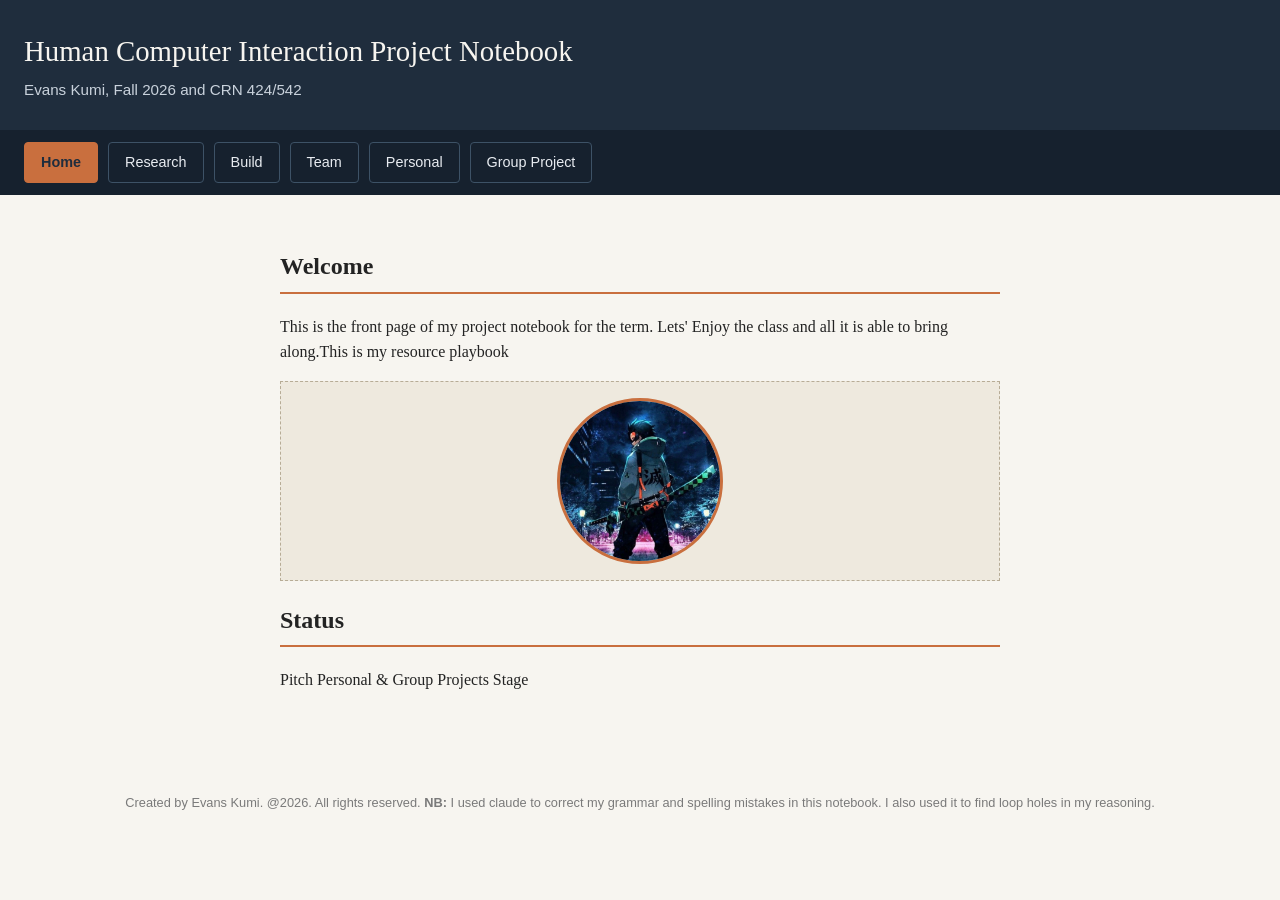
<file: index.html>
<!DOCTYPE html>
<html lang="en">
<head>
  <meta charset="UTF-8">
  <title>Evans' Notebook</title>
  <link rel="stylesheet" type="text/css" href="style.css">
</head>
<body>

  <header>
    <h1>Human Computer Interaction Project Notebook</h1>
    <p>Evans Kumi, Fall 2026 and CRN 424/542</p>
  </header>

  <nav class="notebook-nav">
    <a href="index.html" class="current">Home</a>
    <a href="research.html">Research</a>
    <a href="build.html">Build</a>
    <a href="team.html">Team</a>
    <a href="personal.html">Personal</a>
    <a href="groupproject.html">Group Project</a>
  </nav>

  <main>
    <h2>Welcome</h2>
    <p>
      This is the front page of my project notebook for the term. Lets' Enjoy the class and all it is able to bring along.This is my resource playbook
    </p>

    <p>
      <!-- Project name goes here. One or two sentences on what problem I am
      looking at, who it is for, and why it matters. Replace this once the
      framing is settled, this is usually the first thing a reader wants to
      know. -->
    </p>

    <div class="placeholder">
      <img src="images/profile.jpg" alt="Evans Kumi" class="avatar">
    </div>


    <h2>Status</h2>
    <p>
      Pitch Personal & Group Projects Stage
    </p>
  </main>

  <footer>
    Created by Evans Kumi. @2026. All rights reserved. <strong>NB:</strong> I used claude to correct my grammar and spelling mistakes in this notebook. I also used it to find loop holes in my reasoning.
  </footer>

</body>
</html>
</file>
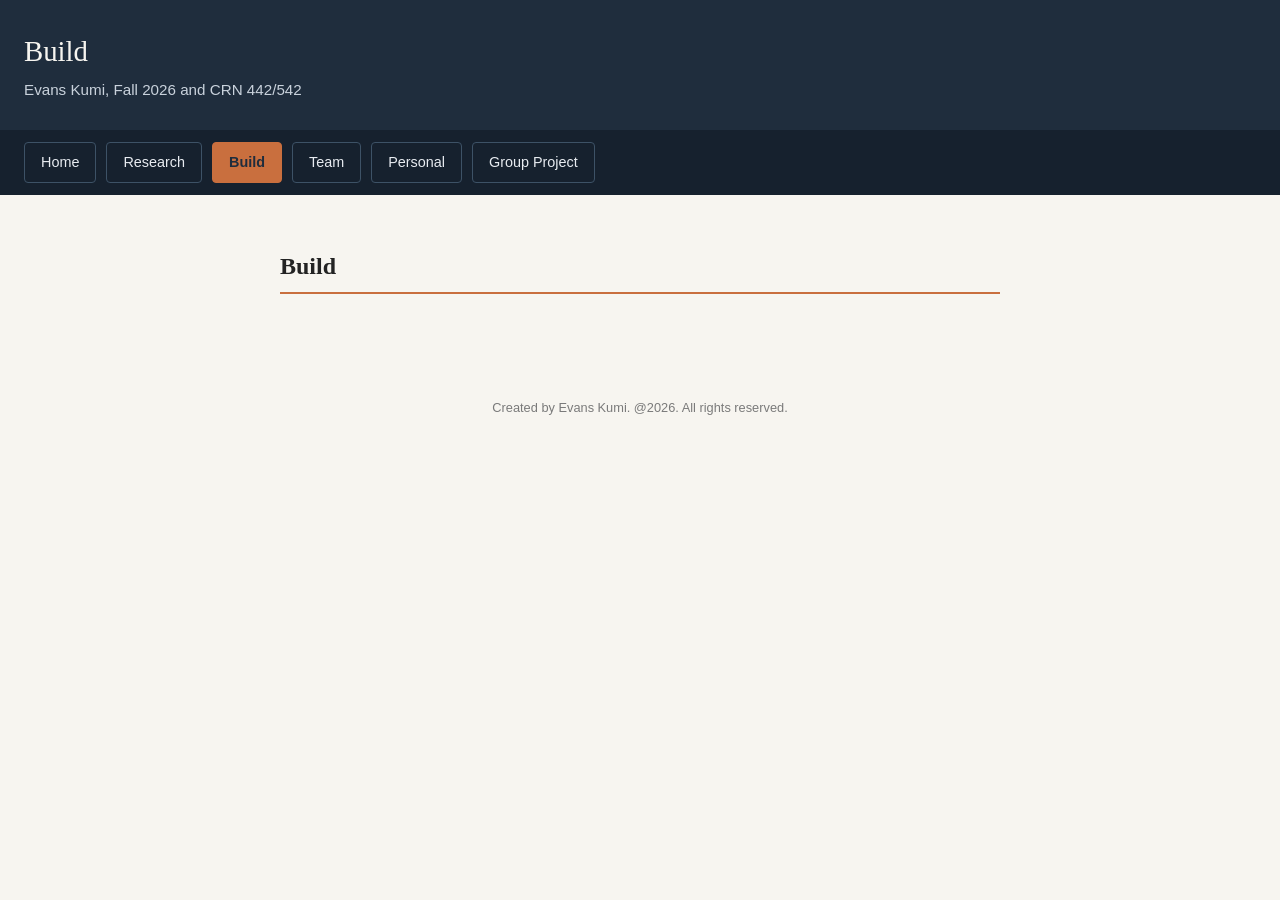
<file: build.html>
<!DOCTYPE html>
<html lang="en">
<head>
  <meta charset="UTF-8">
  <title>Evans' Notebook</title>
  <link rel="stylesheet" type="text/css" href="style.css">
</head>
<body>

  <header>
    <h1>Build</h1>
    <p>Evans Kumi, Fall 2026 and CRN 442/542</p>

  </header>

  <nav class="notebook-nav">
    <a href="index.html" >Home</a>
    <a href="research.html">Research</a>
    <a href="build.html" class="current">Build</a>
    <a href="team.html">Team</a>
    <a href="personal.html">Personal</a>
    <a href="groupproject.html">Group Project</a>
  </nav>

 

  <main>
    <h2>Build</h2>
  </main> 
  <footer>
    Created by Evans Kumi. @2026. All rights reserved.
  </footer>

</body>
</html>
</file>
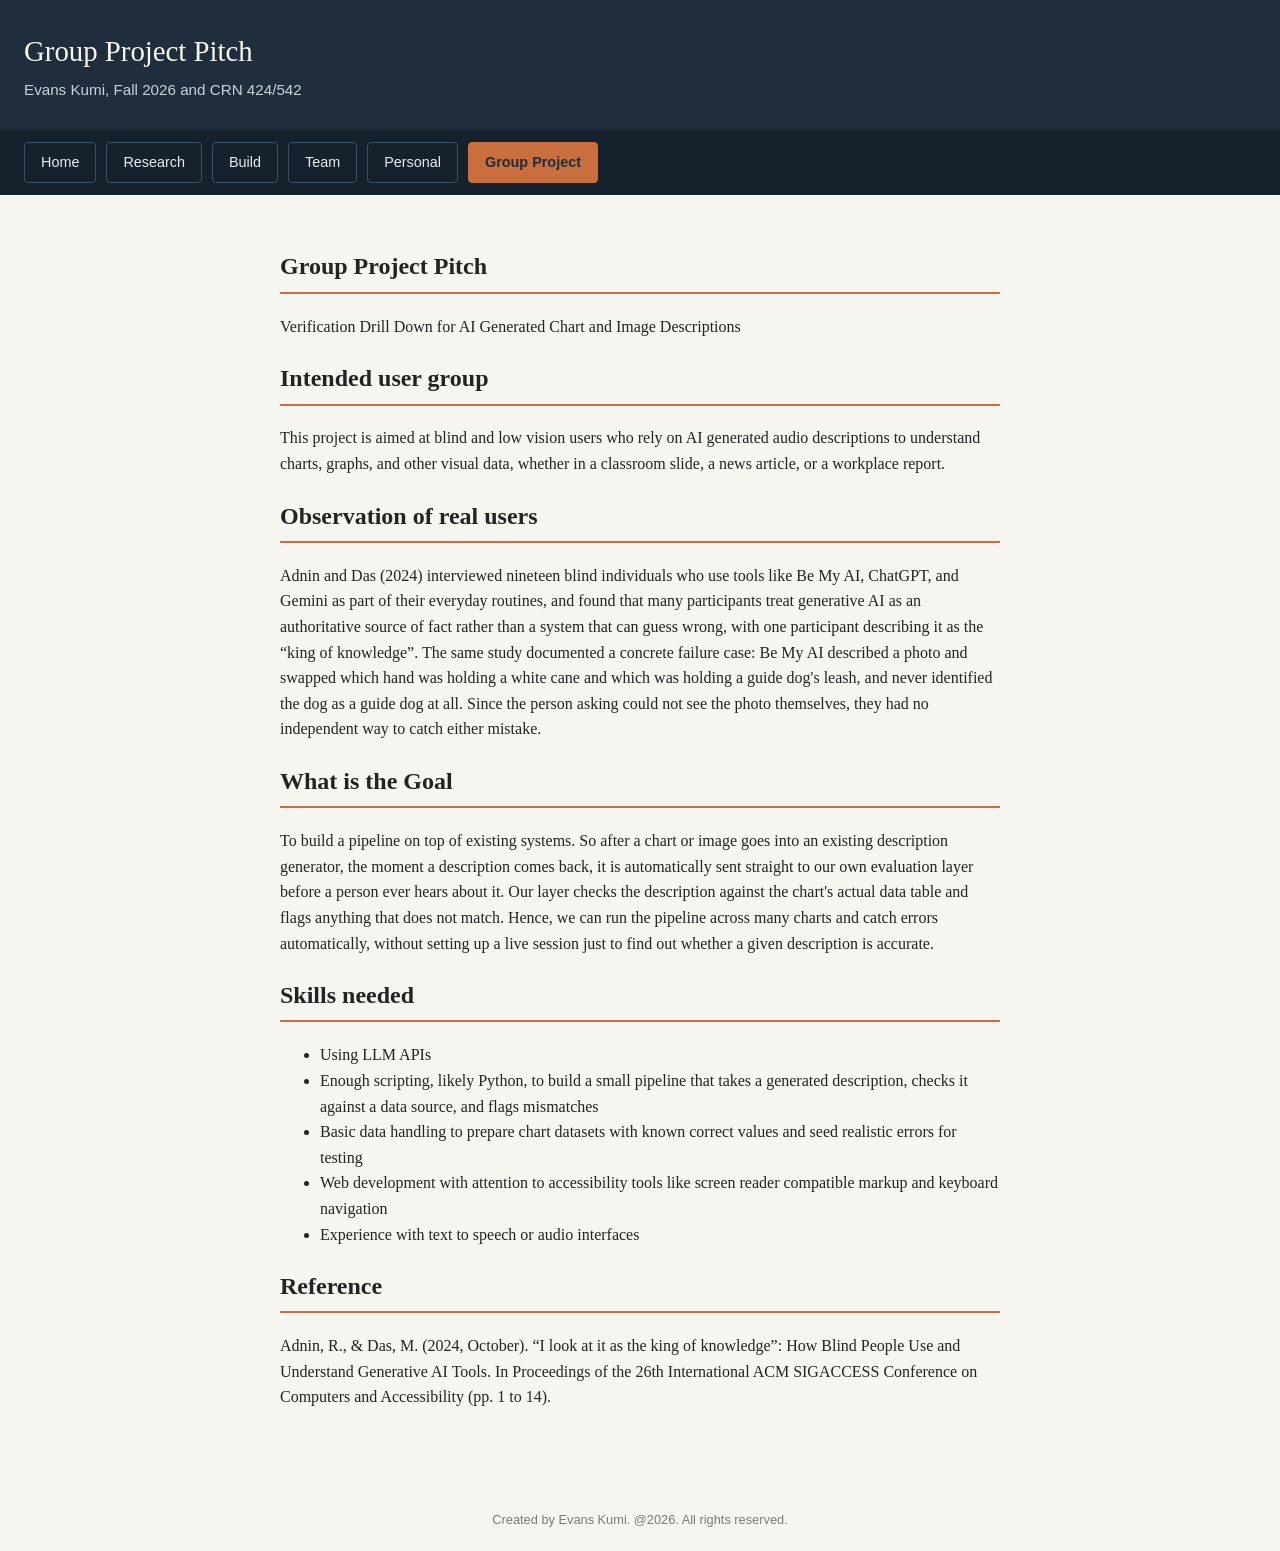
<file: groupproject.html>
<!DOCTYPE html>
<html lang="en">
<head>
  <meta charset="UTF-8">
  <title>Evans' Notebook</title>
  <link rel="stylesheet" type="text/css" href="style.css">
</head>
<body>

  <header>
    <h1>Group Project Pitch</h1>
    <p>Evans Kumi, Fall 2026 and CRN 424/542</p>
  </header>

  <nav class="notebook-nav">
    <a href="index.html" >Home</a>
    <a href="research.html" >Research</a>
    <a href="build.html">Build</a>
    <a href="team.html">Team</a>
    <a href="personal.html">Personal</a>
    <a href="groupproject.html" class="current">Group Project</a>
  </nav>

  <main>
    <h2>Group Project Pitch</h2>
    <p>
      Verification Drill Down for AI Generated Chart and Image Descriptions
    </p>
 
    <h2>Intended user group</h2>
    <p>
      This project is aimed at blind and low vision users who rely on AI
      generated audio descriptions to understand charts, graphs, and other
      visual data, whether in a classroom slide, a news article, or a
      workplace report. 
    </p>
 
    <h2>Observation of real users</h2>
    <p>
      Adnin and
      Das (2024) interviewed nineteen blind individuals who use tools like
      Be My AI, ChatGPT, and Gemini as part of their everyday routines, and
      found that many participants treat generative AI as an authoritative
      source of fact rather than a system that can guess wrong, with one
      participant describing it as the <q>king of knowledge</q>. The same
      study documented a concrete failure case: Be My AI described a photo
      and swapped which hand was holding a white cane and which was holding
      a guide dog's leash, and never identified the dog as a guide dog at
      all. Since the person asking could not see the photo themselves, they
      had no independent way to catch either mistake. 
    </p>
 
    <h2>What is the Goal</h2>
    <p>
      To build a pipeline on top of existing systems. So after a chart or image goes into an existing
      description generator, the moment a description comes back, it is
      automatically sent straight to our own evaluation layer before a
      person ever hears about it. Our layer checks the description against the
      chart's actual data table and flags anything that does not match.
      Hence, we can run the pipeline across many charts and catch
      errors automatically, without setting up a live session just to find
      out whether a given description is accurate.
    </p>
 
    <h2>Skills needed</h2>
    <ul>
       <li>Using LLM APIs</li>
      <li>Enough scripting, likely Python, to build a small pipeline that takes a generated description, checks it against a data source, and flags mismatches</li>
      <li>Basic data handling to prepare chart datasets with known correct values and seed realistic errors for testing</li>
      <li>Web development with attention to accessibility tools like screen reader compatible markup and keyboard navigation</li>
      <li>Experience with text to speech or audio interfaces</li>
    </ul>
     <h2>Reference</h2>
    <p>
      Adnin, R., &amp; Das, M. (2024, October). <q>I look at it as the king
      of knowledge</q>: How Blind People Use and Understand Generative AI
      Tools. In Proceedings of the 26th International ACM SIGACCESS
      Conference on Computers and Accessibility (pp. 1 to 14).
    </p>
  </main>

  <footer>
    Created by Evans Kumi. @2026. All rights reserved.
  </footer>

</body>
</html>
</file>
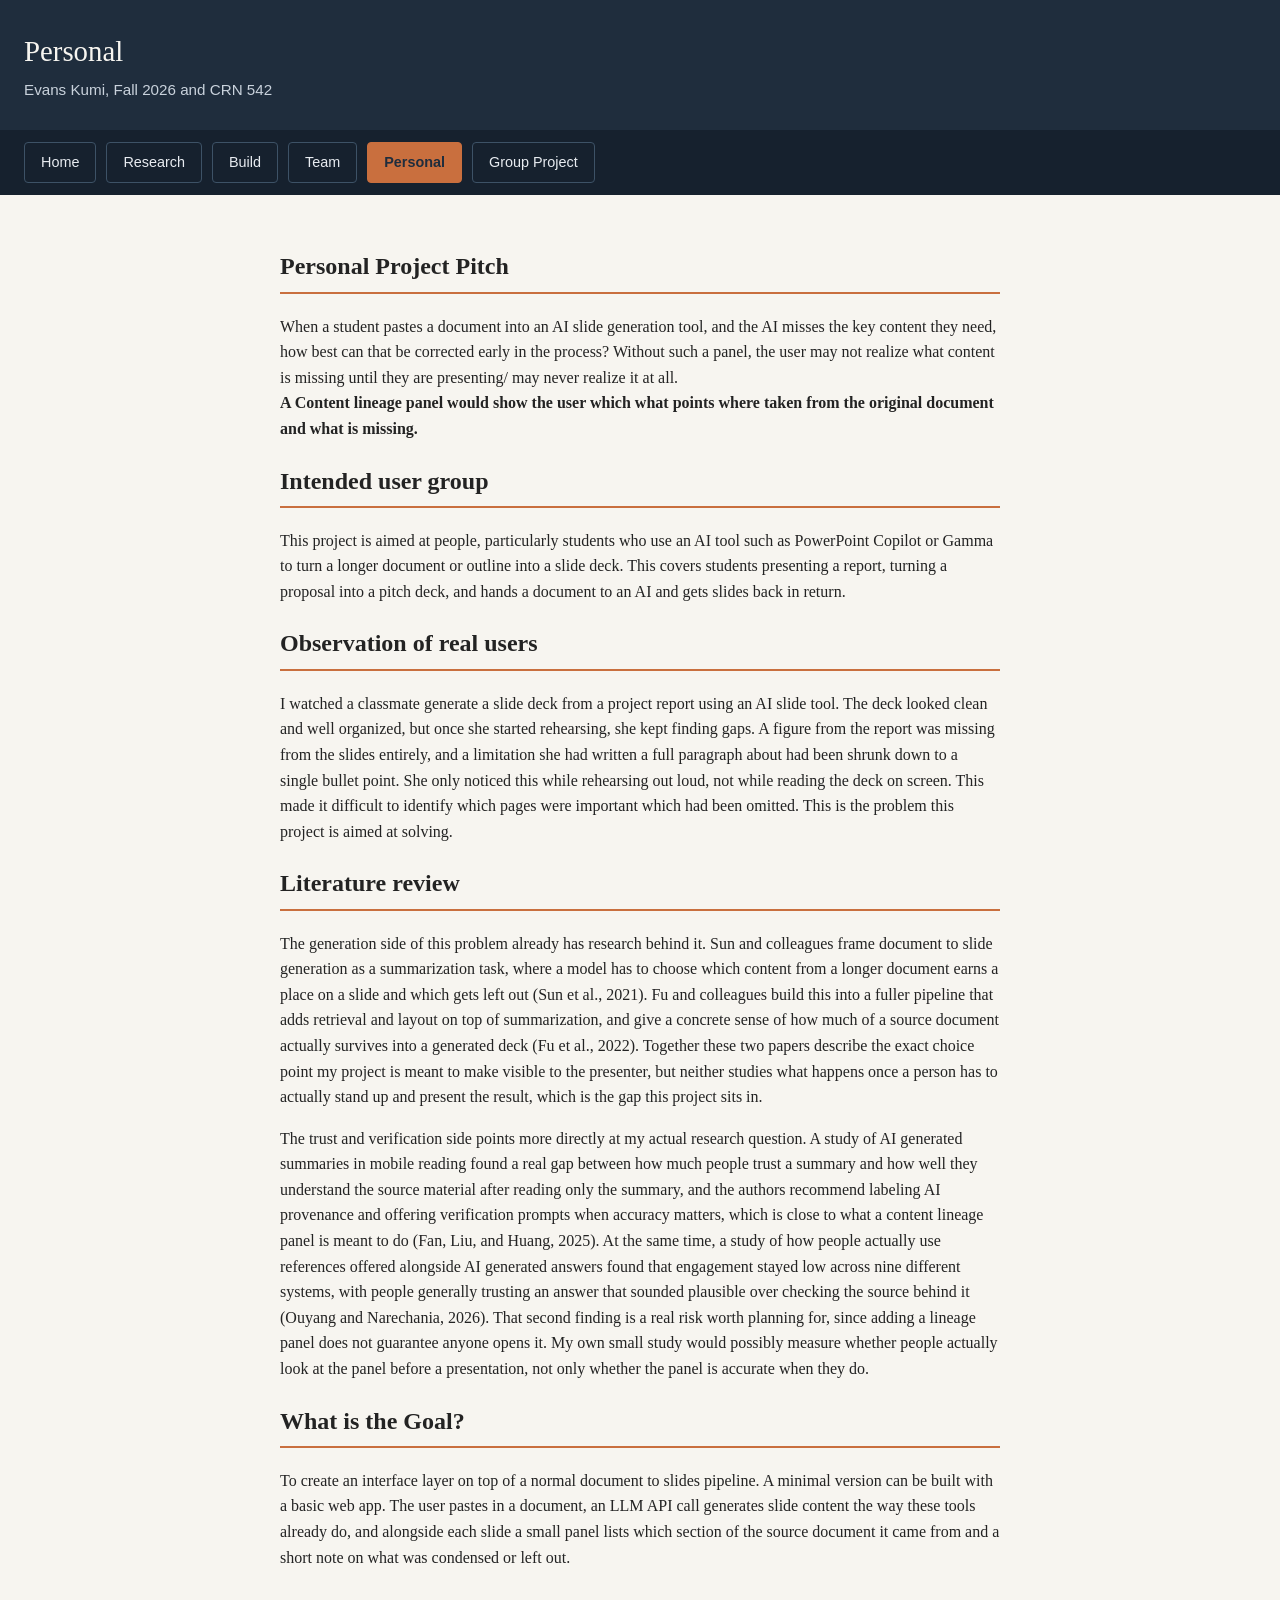
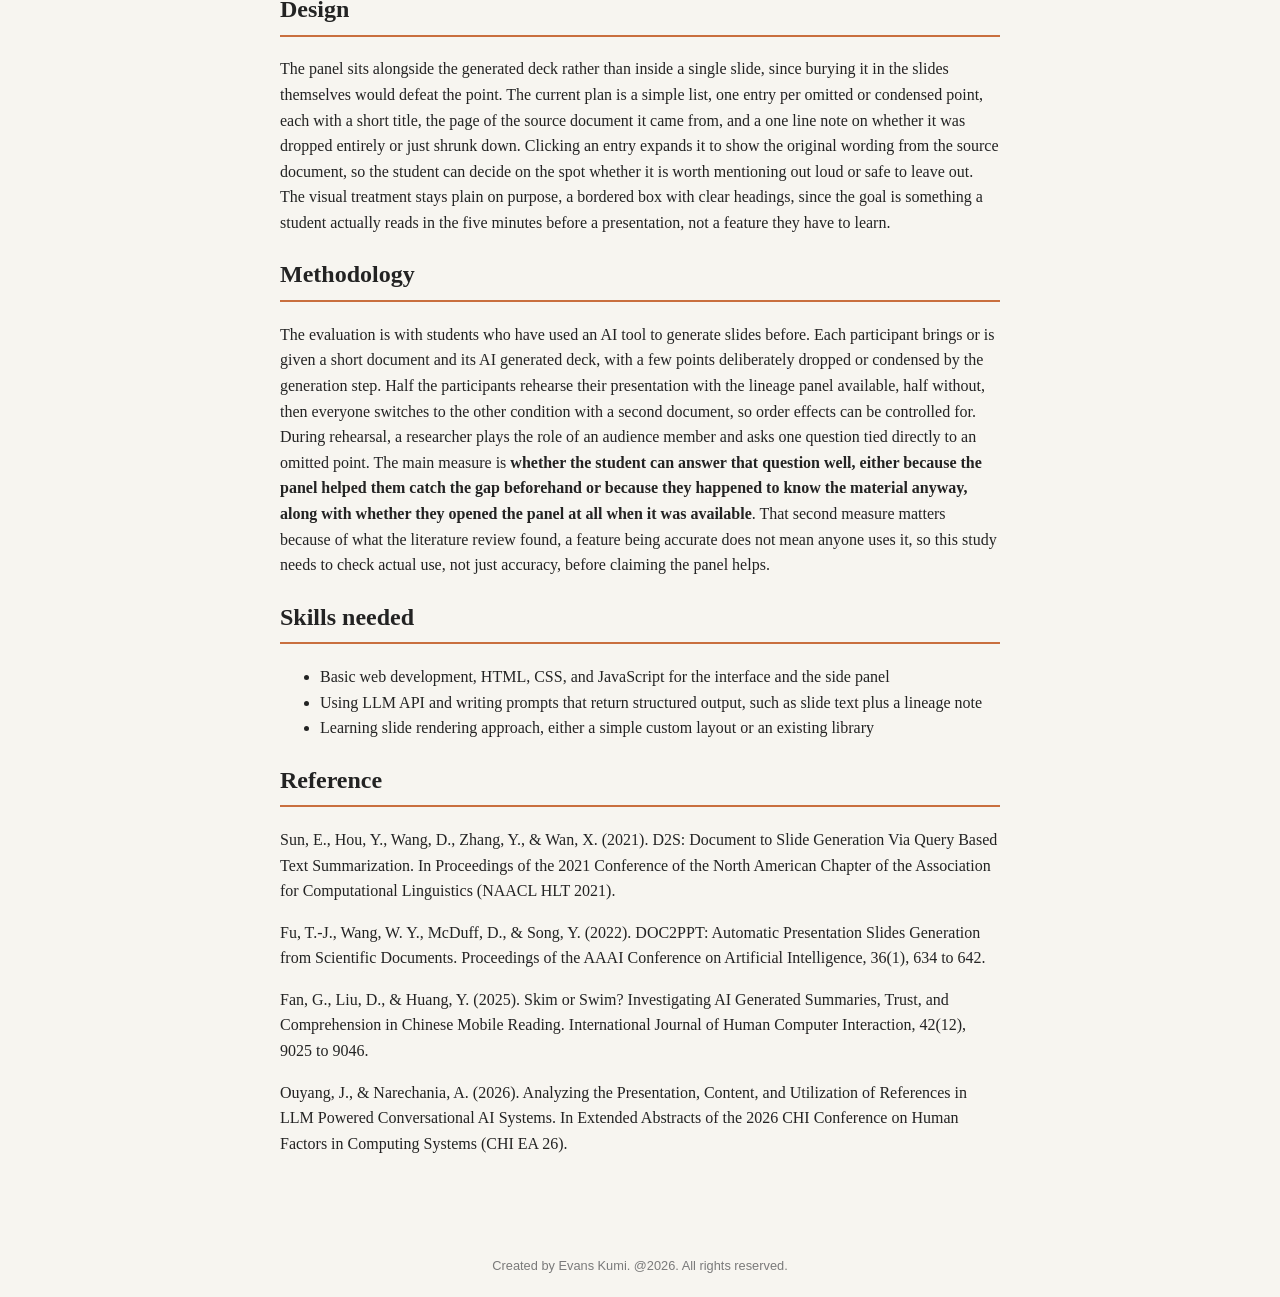
<file: personal.html>
<!DOCTYPE html>
<html lang="en">
<head>
  <meta charset="UTF-8">
  <title>Evans' Notebook</title>
  <link rel="stylesheet" type="text/css" href="style.css">
</head>
<body>

  <header>
    <h1>Personal</h1>
    <p>Evans Kumi, Fall 2026 and CRN 542</p>
  </header>

  <nav class="notebook-nav">
    <a href="index.html" >Home</a>
    <a href="research.html" >Research</a>
    <a href="build.html">Build</a>
    <a href="team.html">Team</a>
    <a href="personal.html" class="current">Personal</a>
    <a href="groupproject.html">Group Project</a>
  </nav>

  <main>
    <h2>Personal Project Pitch</h2>
    <p>
      When a student pastes a document into an AI slide generation tool, and the AI
      misses the key content they need, how best can that be corrected early in
      the process? Without such a panel, the user may not realize what content is
      missing until they are presenting/ may never realize it at all. 
      <br><strong>A Content lineage panel would show the user which what points where taken from the original document and what is missing. </strong> 
    </p>
 
    <h2>Intended user group</h2>
    <p>
      This project is aimed at people, particularly students who use an AI tool such as PowerPoint
      Copilot or Gamma to turn a longer document or outline into a slide
      deck. This covers students presenting a report,
      turning a proposal into a pitch deck, and hands a
      document to an AI and gets slides back in return.
    </p>
 
    <h2>Observation of real users</h2>
    <p>
      I watched a classmate generate a slide deck from a project report
      using an AI slide tool. The deck looked clean and well organized, but
      once she started rehearsing, she kept finding gaps. A figure from the
      report was missing from the slides entirely, and a limitation she had
      written a full paragraph about had been shrunk down to a single
      bullet point. She only noticed this while rehearsing out loud, not
      while reading the deck on screen. This made it difficult to identify which pages were important which had been omitted.
      This is the problem this project is aimed at solving.
    </p>

    <h2>Literature review</h2>
    <p>
      The generation side of this problem already has research behind it.
      Sun and colleagues frame document to slide generation as a
      summarization task, where a model has to choose which content from a
      longer document earns a place on a slide and which gets left out
      (Sun et al., 2021). Fu and colleagues build this into a fuller
      pipeline that adds retrieval and layout on top of summarization, and
      give a concrete sense of how much of a source document actually
      survives into a generated deck (Fu et al., 2022). Together these two
      papers describe the exact choice point my project is meant to make
      visible to the presenter, but neither studies what happens once a
      person has to actually stand up and present the result, which is the
      gap this project sits in.
    </p>
 
    <p>
      The trust and verification side points more directly at my actual
      research question. A study of AI generated summaries in mobile
      reading found a real gap between how much people trust a summary and
      how well they understand the source material after reading only the
      summary, and the authors recommend labeling AI provenance and
      offering verification prompts when accuracy matters, which is close
      to what a content lineage panel is meant to do (Fan, Liu, and Huang,
      2025). At the same time, a study of how people actually use
      references offered alongside AI generated answers found that
      engagement stayed low across nine different systems, with people
      generally trusting an answer that sounded plausible over checking the
      source behind it (Ouyang and Narechania, 2026). That second finding
      is a real risk worth planning for, since adding a lineage panel does
      not guarantee anyone opens it. My own small study would possibly measure
      whether people actually look at the panel before a presentation, not
      only whether the panel is accurate when they do.
    </p>

    <h2>What is the Goal?</h2>
    <p>
      To create an interface
      layer on top of a normal document to slides pipeline. A minimal
      version can be built with a basic web app. The user pastes in a
      document, an LLM API call generates slide content the way these tools
      already do, and alongside each slide a small panel lists which
      section of the source document it came from and a short note on what
      was condensed or left out. 
    </p>

    <h2>Design</h2>
    <p>
      The panel sits alongside the generated deck rather than inside a
      single slide, since burying it in the slides themselves would defeat
      the point. The current plan is a simple list, one entry
      per omitted or condensed point, each with a short title, the page of
      the source document it came from, and a one line note on whether it
      was dropped entirely or just shrunk down. Clicking an entry expands
      it to show the original wording from the source document, so the
      student can decide on the spot whether it is worth mentioning out
      loud or safe to leave out. The visual treatment stays plain on
      purpose, a bordered box with clear headings, since the goal is
      something a student actually reads in the five minutes before a
      presentation, not a feature they have to learn.
    </p>
 
    <h2>Methodology</h2>
    <p>
      The evaluation is with students who
      have used an AI tool to generate slides before. Each participant
      brings or is given a short document and its AI generated deck, with a
      few points deliberately dropped or condensed by the generation step.
      Half the participants rehearse their presentation with the lineage
      panel available, half without, then everyone switches to the other
      condition with a second document, so order effects can be controlled
      for. During rehearsal, a researcher plays the role of an audience
      member and asks one question tied directly to an omitted point. The
      main measure is <strong>whether the student can answer that question well,
      either because the panel helped them catch the gap beforehand or
      because they happened to know the material anyway, along with whether
      they opened the panel at all when it was available</strong>. That second
      measure matters because of what the literature review found, a
      feature being accurate does not mean anyone uses it, so this study
      needs to check actual use, not just accuracy, before claiming the
      panel helps.
    </p>
 
    <h2>Skills needed</h2>
    <ul>
      <li>Basic web development, HTML, CSS, and JavaScript for the interface and the side panel</li>
      <li>Using LLM API and writing prompts that return structured output, such as slide text plus a lineage note</li>
      <li>Learning slide rendering approach, either a simple custom layout or an existing library</li>
    </ul>

    <h2>Reference</h2>
    <p>
      Sun, E., Hou, Y., Wang, D., Zhang, Y., &amp; Wan, X. (2021). D2S:
      Document to Slide Generation Via Query Based Text Summarization. In
      Proceedings of the 2021 Conference of the North American Chapter of
      the Association for Computational Linguistics (NAACL HLT 2021).
    </p>
    <p>
      Fu, T.-J., Wang, W. Y., McDuff, D., &amp; Song, Y. (2022). DOC2PPT:
      Automatic Presentation Slides Generation from Scientific Documents.
      Proceedings of the AAAI Conference on Artificial Intelligence, 36(1),
      634 to 642.
    </p>
    <p>
      Fan, G., Liu, D., &amp; Huang, Y. (2025). Skim or Swim? Investigating
      AI Generated Summaries, Trust, and Comprehension in Chinese Mobile
      Reading. International Journal of Human Computer Interaction, 42(12),
      9025 to 9046.
    </p>
    <p>
      Ouyang, J., &amp; Narechania, A. (2026). Analyzing the Presentation,
      Content, and Utilization of References in LLM Powered Conversational
      AI Systems. In Extended Abstracts of the 2026 CHI Conference on Human
      Factors in Computing Systems (CHI EA 26).
    </p>
  </main>

  <footer>
    Created by Evans Kumi. @2026. All rights reserved.
  </footer>

</body>
</html>
</file>
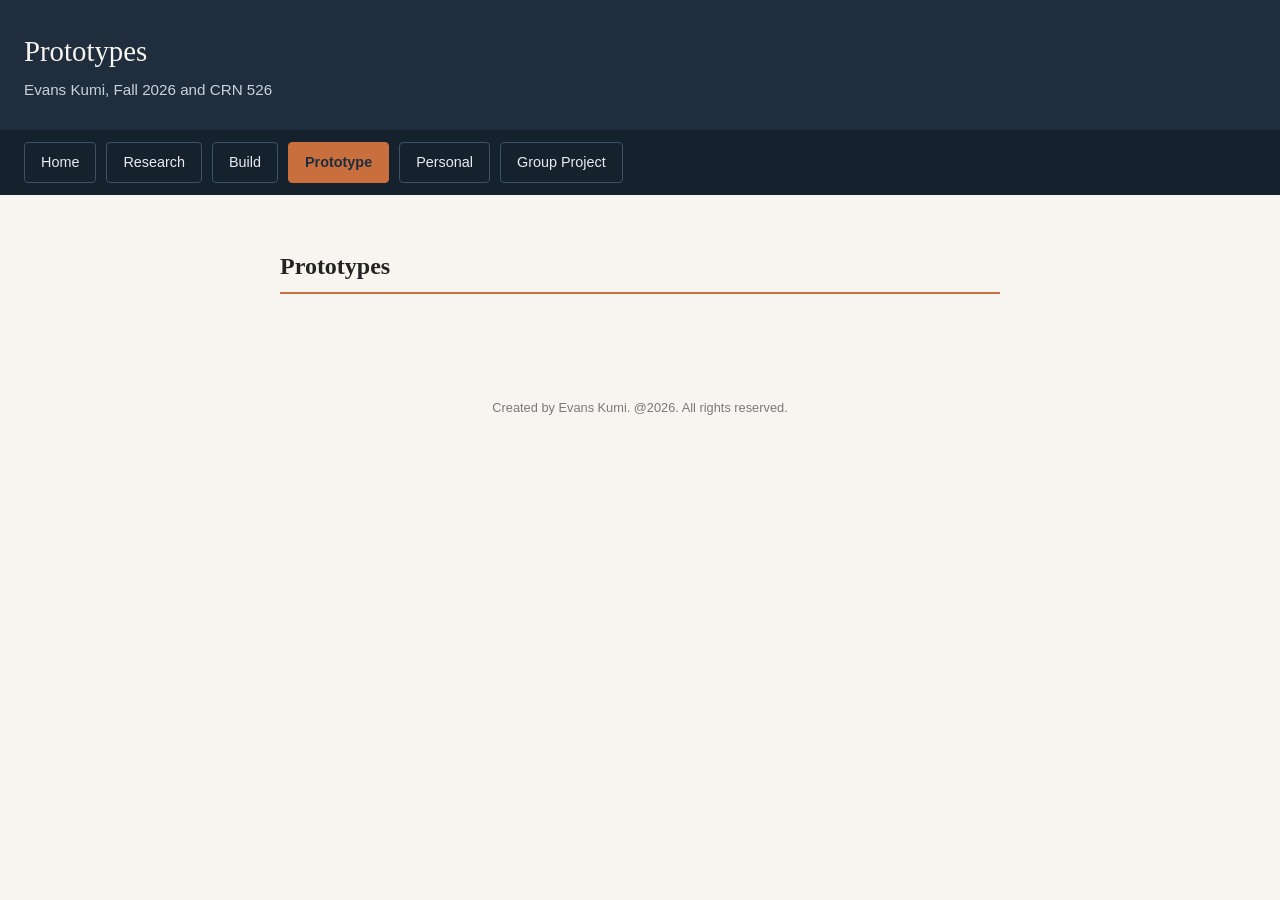
<file: prototype.html>
<!DOCTYPE html>
<html lang="en">
<head>
  <meta charset="UTF-8">
  <title>Evans' Notebook</title>
  <link rel="stylesheet" type="text/css" href="style.css">
</head>
<body>

  <header>
    <h1>Prototypes</h1>
    <p>Evans Kumi, Fall 2026 and CRN 526</p>
  </header>

  <nav class="notebook-nav">
    <a href="index.html" >Home</a>
    <a href="research.html">Research</a>
    <a href="build.html">Build</a>
    <a href="prototype.html" class="current">Prototype</a>
    <a href="personal.html">Personal</a>
    <a href="groupproject.html">Group Project</a>
  </nav>

  <main>
    <h2>Prototypes</h2>



  </main>

  <footer>
    Created by Evans Kumi. @2026. All rights reserved.
  </footer>

</body>
</html>
</file>
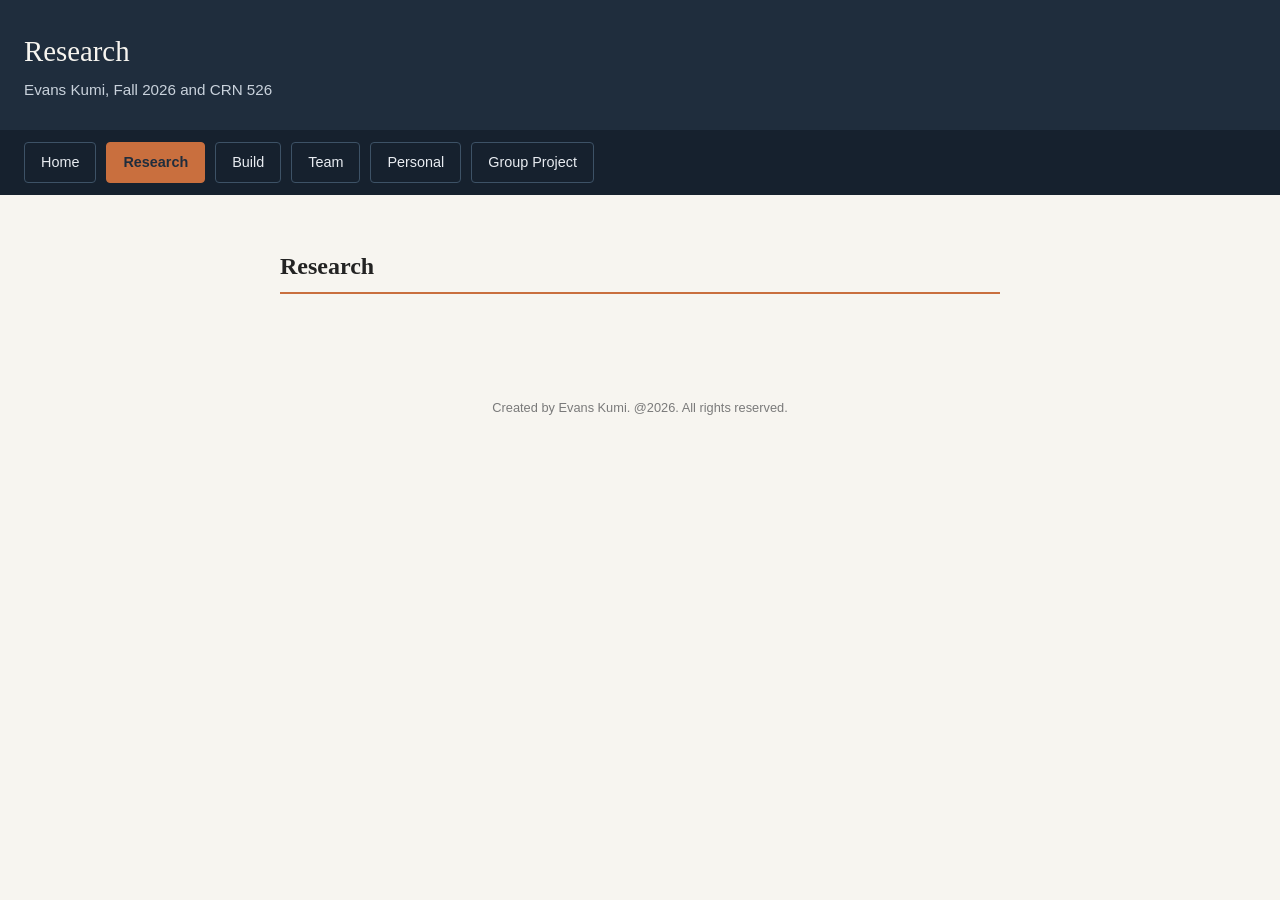
<file: research.html>
<!DOCTYPE html>
<html lang="en">
<head>
  <meta charset="UTF-8">
  <title>Evans' Notebook</title>
  <link rel="stylesheet" type="text/css" href="style.css">
</head>
<body>

  <header>
    <h1>Research</h1>
    <p>Evans Kumi, Fall 2026 and CRN 526</p>
  </header>

  <nav class="notebook-nav">
    <a href="index.html" >Home</a>
    <a href="research.html" class="current">Research</a>
    <a href="build.html">Build</a>
    <a href="team.html">Team</a>
    <a href="personal.html">Personal</a>  
    <a href="groupproject.html">Group Project</a>
  </nav>

  <main>
    <h2>Research</h2>




  </main>

  <footer>
    Created by Evans Kumi. @2026. All rights reserved.
  </footer>

</body>
</html>
</file>
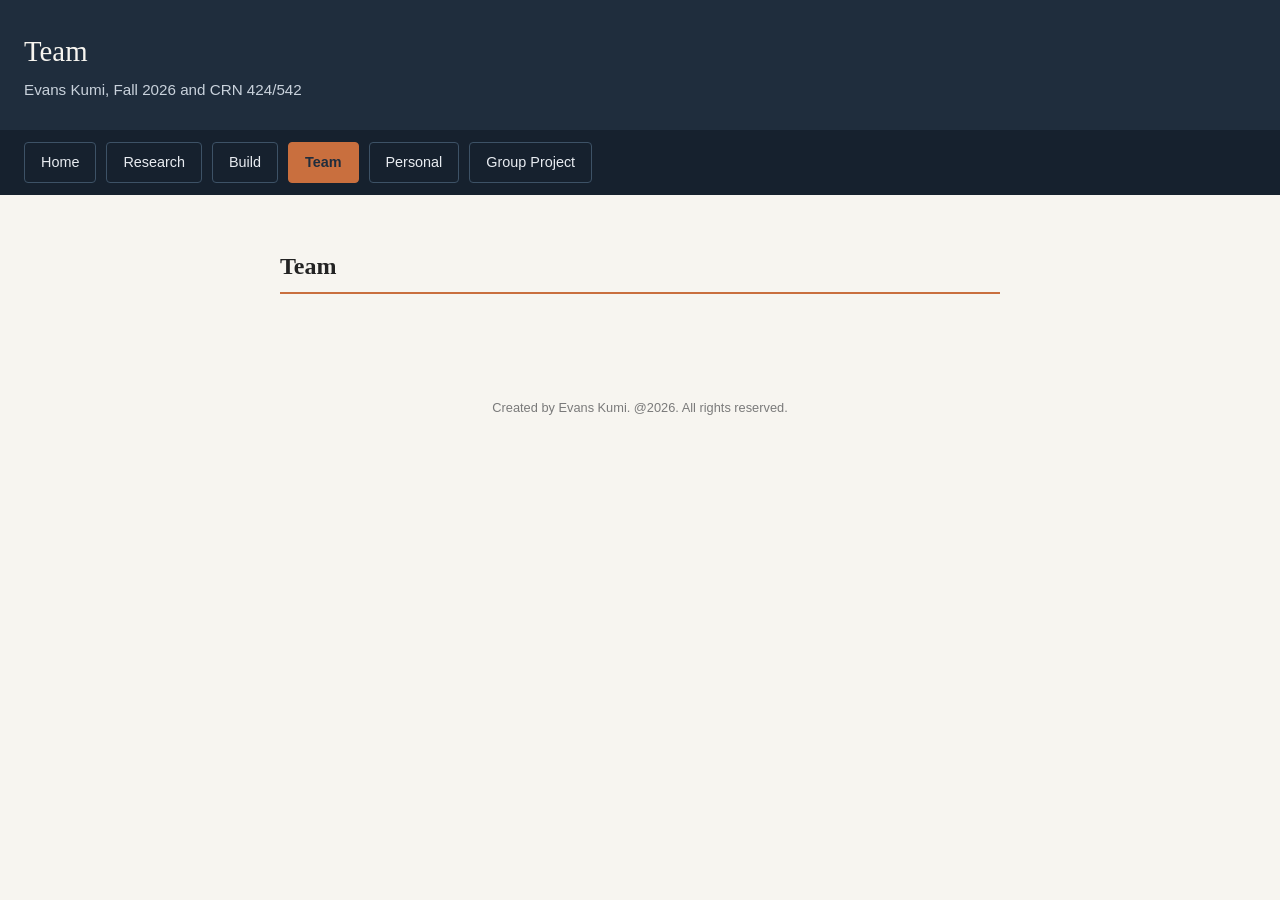
<file: team.html>
<!DOCTYPE html>
<html lang="en">
<head>
  <meta charset="UTF-8">
  <title>Evans' Notebook</title>
  <link rel="stylesheet" type="text/css" href="style.css">
</head>
<body>

  <header>
    <h1>Team</h1>
    <p>Evans Kumi, Fall 2026 and CRN 424/542</p>
  </header>

  <nav class="notebook-nav">
    <a href="index.html" >Home</a>
    <a href="research.html">Research</a>
    <a href="build.html">Build</a>
    <a href="team.html" class="current">Team</a>
    <a href="personal.html">Personal</a>
    <a href="groupproject.html">Group Project</a>
  </nav>

  <main>
    <h2>Team</h2>



  </main>

  <footer>
    Created by Evans Kumi. @2026. All rights reserved.
  </footer>

</body>
</html>
</file>
<file: style.css>
body {
  margin: 0;
  padding: 0;
  background-color: #f7f5f0;
  color: #232323;
  font-family: Georgia, "Times New Roman", serif;
  line-height: 1.6;
}

header {
  background-color: #1f2d3d;
  color: #f7f5f0;
  padding: 28px 24px;
}

header h1 {
  margin: 0 0 4px 0;
  font-size: 1.8rem;
  font-weight: normal;
}

header p {
  margin: 0;
  font-size: 0.95rem;
  color: #c9d2dc;
  font-family: Arial, Helvetica, sans-serif;
}

nav.notebook-nav {
  background-color: #16212e;
  padding: 12px 24px;
  display: flex;
  flex-wrap: wrap;
  gap: 10px;
}

nav.notebook-nav a {
  display: inline-block;
  padding: 8px 16px;
  border: 1px solid #3d5266;
  border-radius: 4px;
  color: #e8ecf1;
  text-decoration: none;
  font-family: Arial, Helvetica, sans-serif;
  font-size: 0.9rem;
}

nav.notebook-nav a:hover,
nav.notebook-nav a:focus {
  background-color: #3d5266;
}

nav.notebook-nav a.current {
  background-color: #c96f3e;
  border-color: #c96f3e;
  color: #1f2d3d;
  font-weight: bold;
}

main {
  max-width: 720px;
  margin: 0 auto;
  padding: 32px 24px 64px 24px;
}

main h2 {
  border-bottom: 2px solid #c96f3e;
  padding-bottom: 6px;
}

.placeholder {
  background-color: #eee9de;
  border: 1px dashed #b7ac96;
  padding: 16px;
  font-family: Arial, Helvetica, sans-serif;
  font-size: 0.9rem;
  color: #5b5545;
}

.avatar {
  border-radius: 50%;
  width: 160px;
  height: 160px;
  object-fit: cover;
  border: 3px solid #c96f3e;
  display: block;
  margin: 0 auto;
}

footer {
  text-align: center;
  padding: 20px;
  font-family: Arial, Helvetica, sans-serif;
  font-size: 0.8rem;
  color: #7a7a7a;
}
</file>
